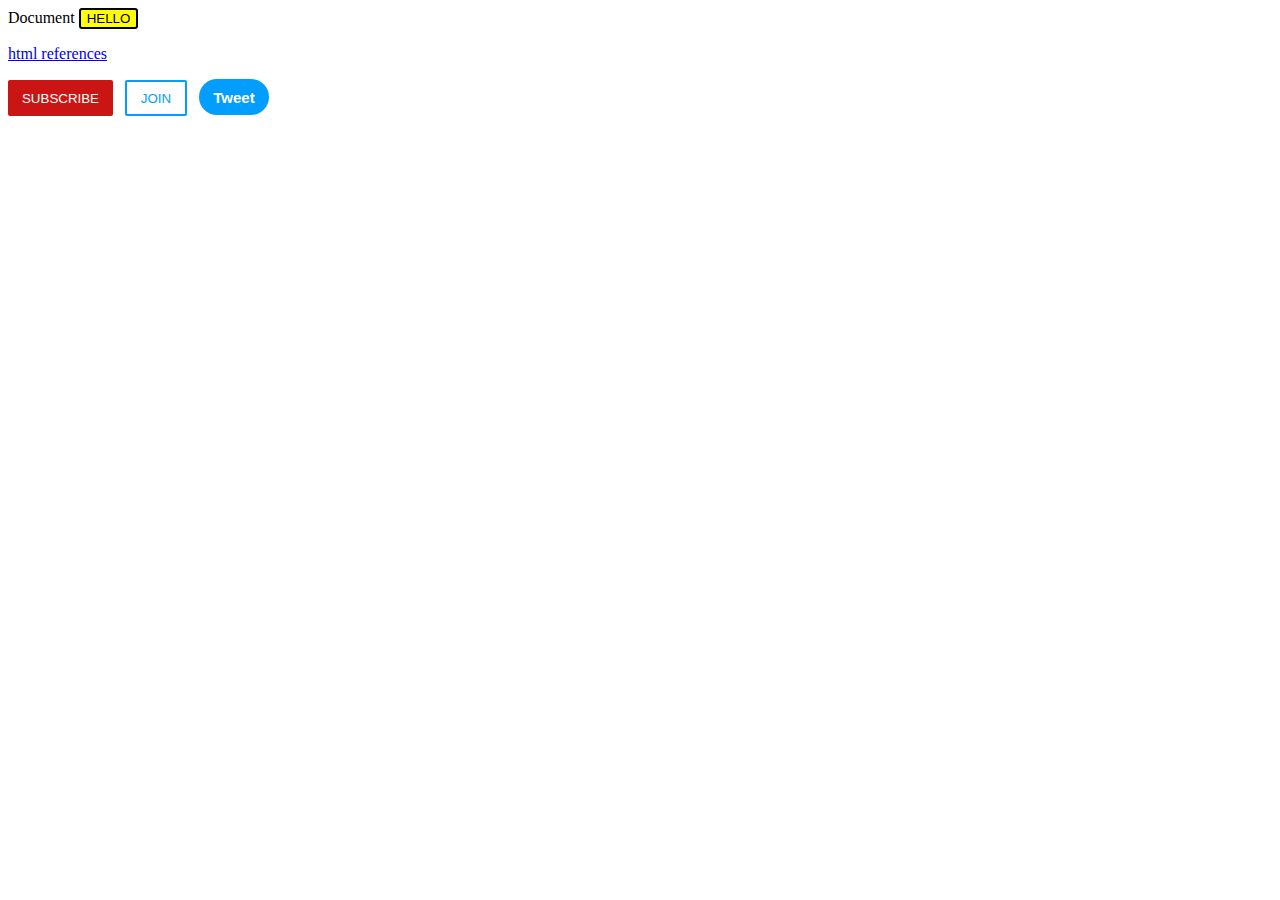
<file: learn/buttons/index.html>
<!DOCTYPE html>
<html lang="en">
<head>
    <meta charset="UTF-8">
    <meta name="viewport" content="width=device-width, initial-scale=1.0">
    <link rel="stylesheet" href="learn.css"> 
    <link rel="javascript" href="script.js"
    <title>Document</title>
    <style>
        button { 
            color: black;
            border: none;
            height: 50%;
            width: fit-content;
            border-radius: 3px;
            border-color: black;
            border-style: solid;
            border-width: 2px;
        }

        .subscribe-button {

            background-color: rgb(202, 21, 21);
            border: none;
            border-radius: 2px;
            width: 105px;
            height: 36px;
            margin-right: 8px;
            color: white;

        }
        .subscribe-button:hover{
            opacity: 0.5;
        
        }

        .subscribe-button:active{
            background-color: green;
        }
        .join-button {

            background-color: white;
            border-color: rgb(2, 158, 255);
            border-width: 2px;
            border-style: solid;
            border-radius: 2px;
            width: 62px;
            height: 36px;
            margin-right: 8px;
            color: rgb(2, 158, 255);
            

        }
        .tweet-button {

            background-color: rgb(2, 158, 255);
            border: none;
            border-radius: 18px;
            width: 70px;
            height: 36px;
            margin-right: 8px;
            color: white;
            font-weight: bold;
            font-size: 15px;

}
    </style>
</head>
<body>
    <button>HELLO</button>
    <P></P>
    <a href="https://supersimpledev.github.io/references/html-css-reference.pdf" target="_blank">html references</a>
    <P></P>
    <button class="subscribe-button"> SUBSCRIBE</button>
    <button class="join-button">JOIN</button>
    <button class="tweet-button">Tweet</button>
</body>
</html>
</file>
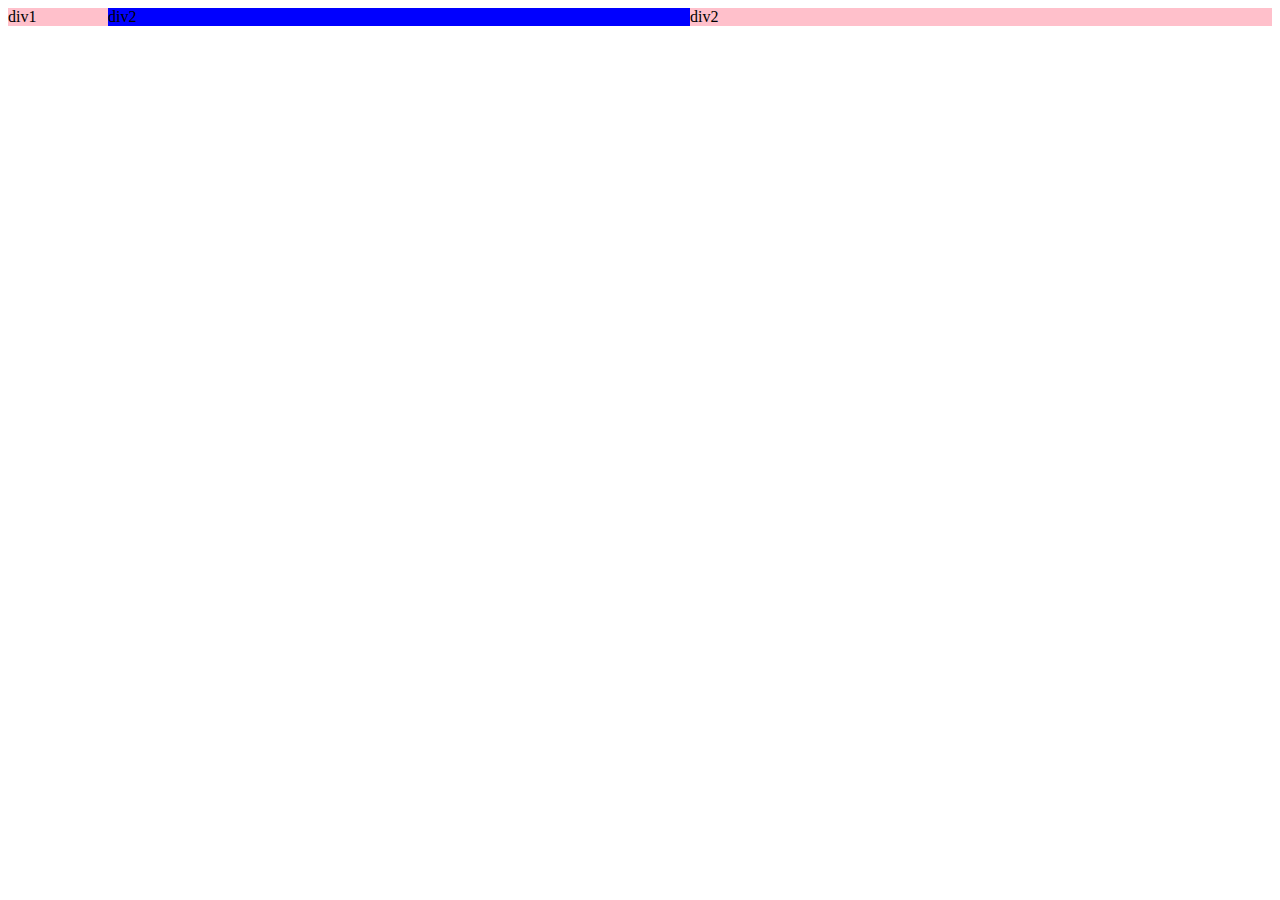
<file: learn/grid.html>
<!DOCTYPE html>
<html lang="en">
<head>
    <meta charset="UTF-8">
    <meta name="viewport" content="width=device-width, initial-scale=1.0">
    <title>Document</title>
    <style>

        .grid{
            display: grid;
            grid-template-columns: 100px 1fr 1fr;
        }
    </style>
</head>
<body>
    <div class="grid">
        <div style="background-color: pink;">div1</div>
        <div style="background-color: blue;">div2</div>
        <div style="background-color: pink;">div2</div>

    </div>
    
</body>
</html>
</file>
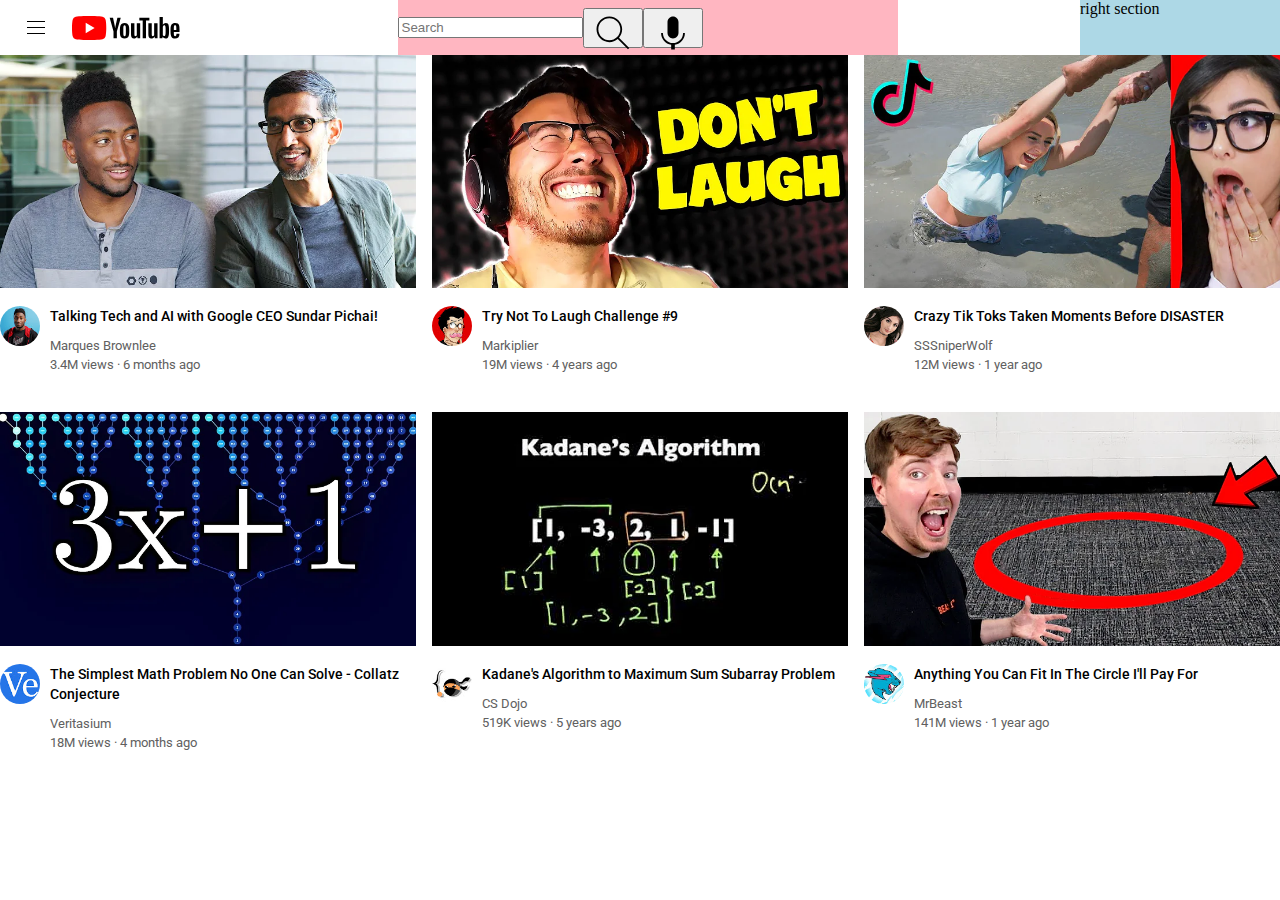
<file: learn/youtube/intro.html>
<!DOCTYPE html>
<html lang="en">
<head>
    <meta charset="UTF-8">
    <meta name="viewport" content="width=device-width, initial-scale=1.0">
    <link rel="preconnect" href="https://fonts.googleapis.com">
    <link rel="preconnect" href="https://fonts.gstatic.com" crossorigin>
    <link href="https://fonts.googleapis.com/css2?family=Roboto:wght@400;500;700&display=swap" rel="stylesheet">
    <title>youtube.com1</title>
    <link rel="stylesheet" href="styles/general.css">
    <link rel="stylesheet" href="styles/header.css">
    <link rel="stylesheet" href="styles/video.css">
</head>
<body>
    <div class="header">
        <div class="left-section">
            <img class="hamburger-menu" src="icons/hamburger-menu.svg">
            <img class="youtube-logo" src="icons/youtube-logo.svg">
        </div>
        <div class="middle-section">
            <input class="search-bar" type="textbox" placeholder="Search">
            <button class="search-button">
                <img src="icons/search.svg">
            </button>
            <button class="voice-search-button">
                <img src="icons/voice-search-icon.svg">
            </button>
        </div>
        <div class="right-section">right section</div>
    </div>

   
    <div class="video-grid">
        <div class="video-preview">
            <div class="thumbnail-row">
                
                <img class="thumbnail"  src="thumbnail/thumbnail-1.webp"> 
            
            </div>
            
            <div class="video-info-grid">  
                
                <div class="channel-picture"> 
    
                    <img class="profile"  src="channel/channel-1.jpeg">
                
                </div>
    
                <div class="video-info"> 
                    
                    <p class="video-title">
                    Talking Tech and AI with Google CEO Sundar Pichai!</p>
                   
                    <p class="video-author"> Marques Brownlee</p>
                    
                    <P class="video-stats">3.4M views · 6 months ago</P>
                
                </div>
                
               
            </div>
           
             
           
           
       
        </div>
    
        <div class="video-preview">
            <div class="thumbnail-row">
                
                <img class="thumbnail"  src="thumbnail/thumbnail-2.webp"> 
            
            </div>
            
            <div class="video-info-grid">  
                
                <div class="channel-picture"> 
    
                    <img class="profile"  src="channel/channel-2.jpeg">
                
                </div>
    
                <div class="video-info"> 
                    
                    <p class="video-title">
                    
                    Try Not To Laugh Challenge #9 </p>
                   
                    <p class="video-author"> Markiplier</p>
                    
                    <P class="video-stats">19M views · 4 years ago</P>
                
                </div>
                
               
            </div>
           
             
           
           
       
        </div>
    
        <div class="video-preview">
            <div class="thumbnail-row">
                
                <img class="thumbnail"  src="thumbnail/thumbnail-3.webp"> 
            
            </div>
            
            <div class="video-info-grid">  
                
                <div class="channel-picture"> 
    
                    <img class="profile"  src="channel/channel-3.jpeg">
                
                </div>
    
                <div class="video-info"> 
                    
                    <p class="video-title">
                    
                        Crazy Tik Toks Taken Moments Before DISASTER
                    </p>
                   
                    <p class="video-author"> 
                        SSSniperWolf
                    </p>
                    
                    <P class="video-stats"> 12M views · 1 year ago</P>
                
                </div>
                
               
            </div>
           
             
           
           
       
        </div>
    
        <div class="video-preview">
            <div class="thumbnail-row">
                
                <img class="thumbnail"  src="thumbnail/thumbnail-4.webp"> 
            
            </div>
            
            <div class="video-info-grid">  
                
                <div class="channel-picture"> 
    
                    <img class="profile"  src="channel/channel-4.jpeg">
                
                </div>
    
                <div class="video-info"> 
                    
                    <p class="video-title">
                    
                        The Simplest Math Problem No One Can Solve - Collatz Conjecture
                    </p>
                   
                    <p class="video-author">
                        Veritasium
                    </p>
                    
                    <P class="video-stats">
                        18M views · 4 months ago 
                    </P>
                
                </div>
                
               
            </div>
           
             
           
           
       
        </div>
    
        <div class="video-preview">
            <div class="thumbnail-row">
                
                <img class="thumbnail"  src="thumbnail/thumbnail-5.webp"> 
            
            </div>
            
            <div class="video-info-grid">  
                
                <div class="channel-picture"> 
    
                    <img class="profile"  src="channel/channel-5.jpeg">
                
                </div>
    
                <div class="video-info"> 
                    
                    <p class="video-title">
                        Kadane's Algorithm to Maximum Sum Subarray Problem
                    </p>
                   
                    <p class="video-author">
                        CS Dojo
                    </p>
                    
                    <P class="video-stats"> 
                        519K views · 5 years ago
                    </P>
                
                </div>
                
               
            </div>
           
             
           
           
       
        </div>
    
        <div class="video-preview">
            <div class="thumbnail-row">
                
                <img class="thumbnail"  src="thumbnail/thumbnail-6.webp"> 
            
            </div>
            
            <div class="video-info-grid">  
                
                <div class="channel-picture"> 
    
                    <img class="profile"  src="channel/channel-6.jpeg">
                
                </div>
    
                <div class="video-info"> 
                    
                    <p class="video-title">
                    
                        Anything You Can Fit In The Circle I'll Pay For
                    </p>
                   
                    <p class="video-author"> 
                        MrBeast
                    </p>
                    
                    <P class="video-stats">    
                        141M views · 1 year ago
                    </P>
                
                </div>
                
               
            </div>
           
             
           
           
       
        </div>
    </div>
   
    

</body>
</html>
</file>
<file: learn/buttons/learn.css>
button{
    background-color: yellow;
}
</file>
<file: learn/youtube/styles/general.css>
p {
    font-family: Roboto, Arial;
    margin-top: 0;
    margin-bottom: 0;
    }
body{
    margin: 0;
}
</file>
<file: learn/youtube/styles/header.css>
.search-bar{
    display: block;
}
.header{
    height: 55px;
    display: flex;
    flex-direction: row;
    justify-content: space-between;
}
.left-section{
    align-items: center;
    display: flex;
}
.hamburger-menu{
    height: 24px;
    margin-left: 24px;
    margin-right: 24px;
}
.youtube-logo{
    height: 24px;
}
.middle-section{
    background-color: lightpink;
    flex: 1;
    margin-left: 70px;
    margin-right: 35px;
    max-width: 500px;
    display: flex;
    align-items: center;
}
.search-button{
    height: 40px;
    width: 60px;
}

.voice-search-button{
    height: 40px;
    width: 60px;
}
.right-section{
    background-color: lightblue;
    width: 200px;
}
</file>
<file: learn/youtube/styles/video.css>
.thumbnail{
    width: 100%;
    
    
}
.video-title{
    margin-top: 0;
    font-size: 14px;
    font-weight: 500;
    line-height: 20px;
    margin-bottom: 12px;
}

.video-author,.video-stats{
    
    font-weight: 400;
    font-size: 13px;
    color: rgb(96, 96, 96);
}
.video-author{
    margin-bottom: 4px;
}

.video-info-grid{
   display: grid;
   grid-template-columns: 50px 1fr;
}


.profile{
    width: 40px;
    border-radius: 50px;
    
}
.thumbnail-row{
    margin-bottom: 14px;
}
.video-grid{
    display: grid;
    grid-template-columns: 1fr 1fr 1fr;
    column-gap: 16px;
    row-gap: 40px;

}
</file>
